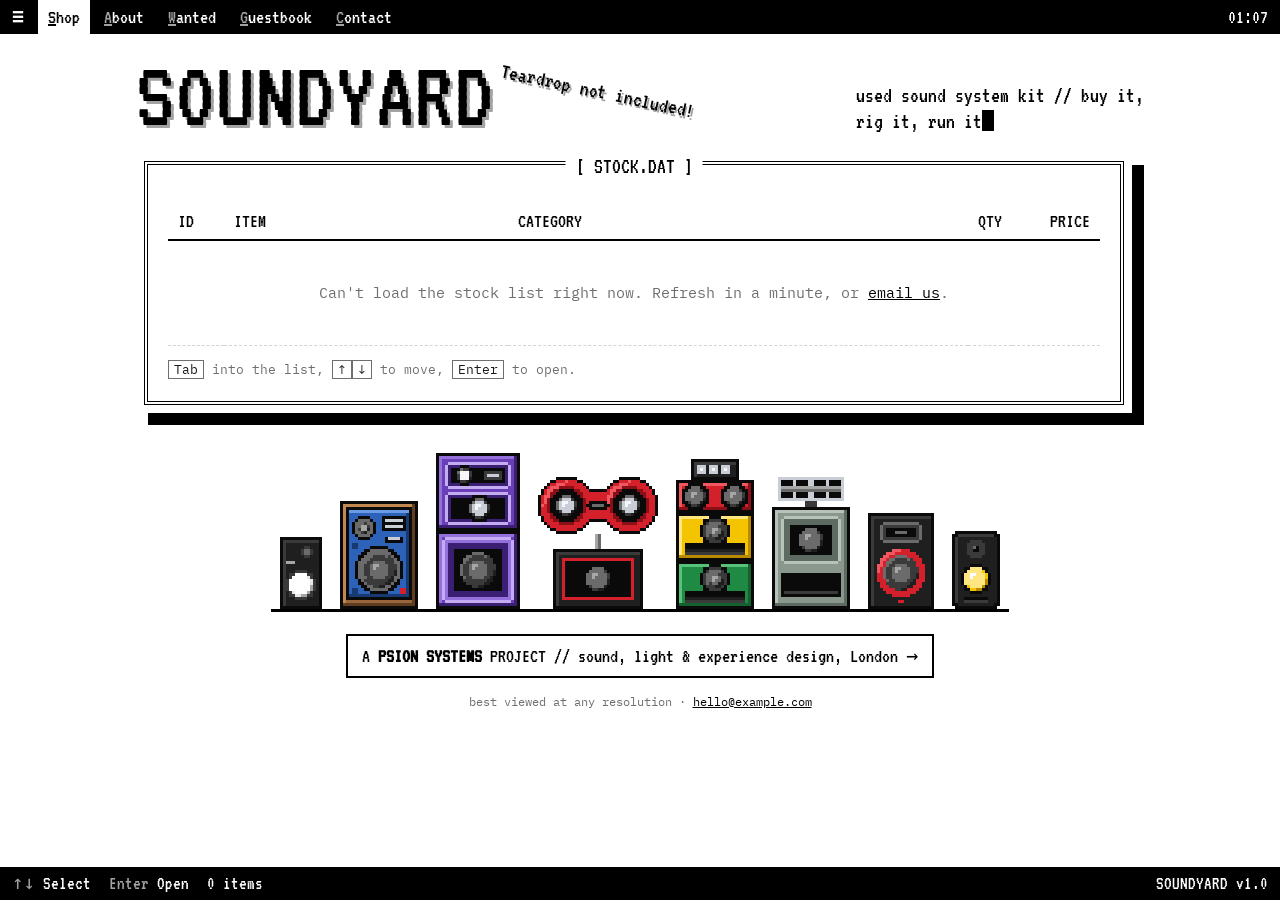
<file: index.html>
<!doctype html>
<html lang="en">
<head>
<meta charset="utf-8">
<meta name="viewport" content="width=device-width, initial-scale=1">
<title>Soundyard · Used sound system kit</title>
<meta name="description" content="Soundyard: used sound system kit for sale. Speakers, amps, processing, racks and cables.">
<link rel="preconnect" href="https://fonts.googleapis.com">
<link rel="preconnect" href="https://fonts.gstatic.com" crossorigin>
<link href="https://fonts.googleapis.com/css2?family=IBM+Plex+Mono:wght@400;600&family=VT323&display=swap" rel="stylesheet">
<link rel="stylesheet" href="assets/style.css">
<link rel="icon" href="favicon.svg" type="image/svg+xml">
</head>
<body data-page="shop">
<nav class="menubar">
  <span class="sys">≡</span>
  <a href="index.html" aria-current="page">Shop</a>
  <a href="about.html">About</a>
  <a href="wanted.html">Wanted</a>
  <a href="guestbook.html">Guestbook</a>
  <a href="contact.html">Contact</a>
  <span class="clock" id="clock"></span>
</nav>
<div class="desk">
  <header class="masthead">
    <div class="logo-wrap"><a class="logo" href="index.html">SOUNDYARD</a><div class="quip" id="quip" aria-hidden="true"></div></div>
    <div class="tagline">used sound system kit // buy it, rig it, run it<span class="cursor"></span></div>
  </header>
  <div class="ticker" id="ticker"></div>
  <main class="win">
    <div class="win-title">STOCK.DAT</div>
    <div class="win-in">
      <div class="tabs" id="filters" role="toolbar" aria-label="Filter by category"></div>
      <table class="listing">
        <thead><tr><th class="c-id">ID</th><th>Item</th><th class="c-cat">Category</th><th class="c-qty">Qty</th><th class="c-price">Price</th></tr></thead>
        <tbody id="rows"><tr class="empty"><td colspan="5">Loading stock…</td></tr></tbody>
      </table>
      <p class="hint"><kbd>Tab</kbd> into the list, <kbd>↑</kbd><kbd>↓</kbd> to move, <kbd>Enter</kbd> to open.</p>
    </div>
  </main>
  <section class="win" id="sold" hidden>
    <div class="win-title">SOLD.LOG</div>
    <div class="win-in">
      <table class="listing sold">
        <thead><tr><th class="c-id">ID</th><th>Item</th><th class="c-cat">Category</th><th class="c-price">Status</th></tr></thead>
        <tbody id="sold-rows"></tbody>
      </table>
    </div>
  </section>
  <form class="alerts" id="alerts" hidden>
    <label for="a-email">NEW STOCK ALERTS<span class="dim"> // one email when good stuff lands</span></label>
    <div class="alerts-row"><input id="a-email" name="email" type="email" placeholder="you@example.com" required><button class="tv-btn go" type="submit">Subscribe</button></div>
  </form>
  <div class="rig" aria-hidden="true"></div>
  <a class="psion" href="https://psion.systems">A <strong>PSION SYSTEMS</strong> PROJECT // sound, light &amp; experience design, London →</a>
  <p class="small-print">best viewed at any resolution · <a data-email href="#">email</a></p>
</div>
<footer class="statusbar">
  <span class="keys"><b>↑↓</b> Select</span><span class="keys"><b>Enter</b> Open</span><span id="status-count">0 items</span>
  <span class="right">SOUNDYARD v1.0</span>
</footer>
<script src="config.js"></script>
<script src="assets/app.js"></script>
</body>
</html>
</file>
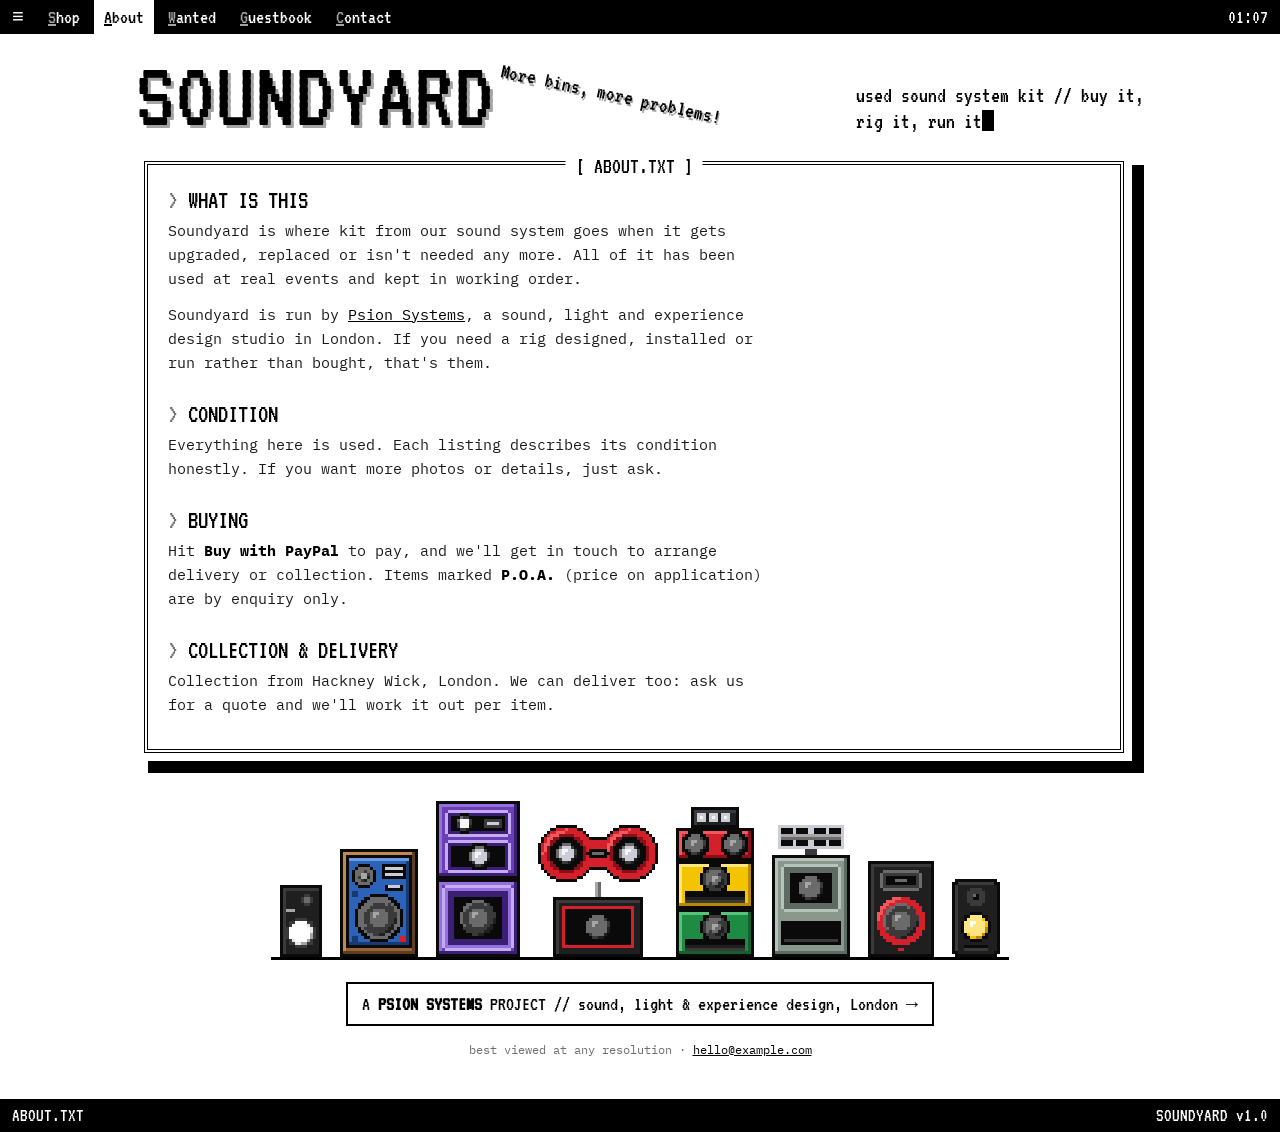
<file: about.html>
<!doctype html>
<html lang="en">
<head>
<meta charset="utf-8">
<meta name="viewport" content="width=device-width, initial-scale=1">
<title>About · Soundyard</title>
<meta name="description" content="Soundyard: used sound system kit for sale. Speakers, amps, processing, racks and cables.">
<link rel="preconnect" href="https://fonts.googleapis.com">
<link rel="preconnect" href="https://fonts.gstatic.com" crossorigin>
<link href="https://fonts.googleapis.com/css2?family=IBM+Plex+Mono:wght@400;600&family=VT323&display=swap" rel="stylesheet">
<link rel="stylesheet" href="assets/style.css">
<link rel="icon" href="favicon.svg" type="image/svg+xml">
</head>
<body data-page="about">
<nav class="menubar">
  <span class="sys">≡</span>
  <a href="index.html">Shop</a>
  <a href="about.html" aria-current="page">About</a>
  <a href="wanted.html">Wanted</a>
  <a href="guestbook.html">Guestbook</a>
  <a href="contact.html">Contact</a>
  <span class="clock" id="clock"></span>
</nav>
<div class="desk">
  <header class="masthead">
    <div class="logo-wrap"><a class="logo" href="index.html">SOUNDYARD</a><div class="quip" id="quip" aria-hidden="true"></div></div>
    <div class="tagline">used sound system kit // buy it, rig it, run it<span class="cursor"></span></div>
  </header>
  <main class="win">
    <div class="win-title">ABOUT.TXT</div>
    <div class="win-in prose">
      <h2>What is this</h2>
      <p>Soundyard is where kit from our sound system goes when it gets upgraded, replaced or isn't needed any more. All of it has been used at real events and kept in working order.</p>
      <p>Soundyard is run by <a href="https://psion.systems">Psion Systems</a>, a sound, light and experience design studio in London. If you need a rig designed, installed or run rather than bought, that's them.</p>
      <h2>Condition</h2>
      <p>Everything here is used. Each listing describes its condition honestly. If you want more photos or details, just ask.</p>
      <h2>Buying</h2>
      <p>Hit <strong>Buy with PayPal</strong> to pay, and we'll get in touch to arrange delivery or collection. Items marked <strong>P.O.A.</strong> (price on application) are by enquiry only.</p>
      <h2>Collection &amp; delivery</h2>
      <p>Collection from <span data-location>Hackney Wick, London</span>. We can deliver too: ask us for a quote and we'll work it out per item.</p>
    </div>
  </main>
  <div class="rig" aria-hidden="true"></div>
  <a class="psion" href="https://psion.systems">A <strong>PSION SYSTEMS</strong> PROJECT // sound, light &amp; experience design, London →</a>
  <p class="small-print">best viewed at any resolution · <a data-email href="#">email</a></p>
</div>
<footer class="statusbar">
  <span>ABOUT.TXT</span>
  <span class="right">SOUNDYARD v1.0</span>
</footer>
<script src="config.js"></script>
<script src="assets/app.js"></script>
</body>
</html>
</file>
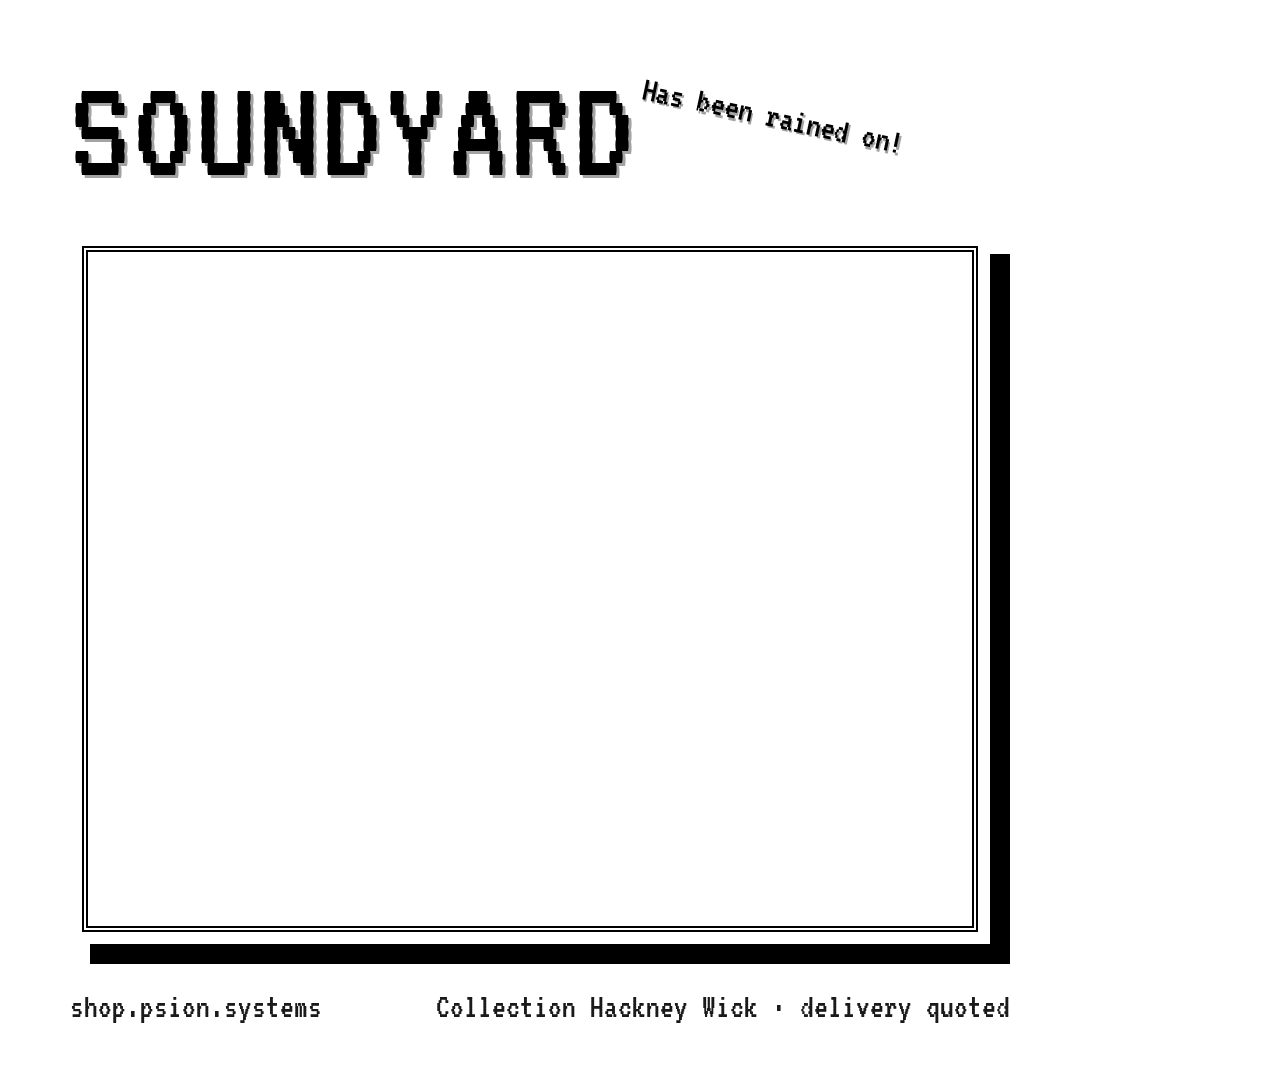
<file: card.html>
<!doctype html>
<html lang="en">
<head>
<meta charset="utf-8">
<meta name="robots" content="noindex">
<title>Card · Soundyard</title>
<link href="https://fonts.googleapis.com/css2?family=IBM+Plex+Mono:wght@400;600&family=VT323&display=swap" rel="stylesheet">
<link rel="stylesheet" href="assets/style.css">
</head>
<body data-page="card" class="card-page">
<div class="card-canvas">
  <div class="card-logo-wrap"><span class="logo">SOUNDYARD</span><div class="quip" id="quip"></div></div>
  <div class="win card-win"><div class="win-in" id="card"></div></div>
  <div class="card-foot"><span data-site></span><span>Collection Hackney Wick · delivery quoted</span></div>
</div>
<script src="config.js"></script>
<script src="assets/app.js"></script>
</body>
</html>
</file>
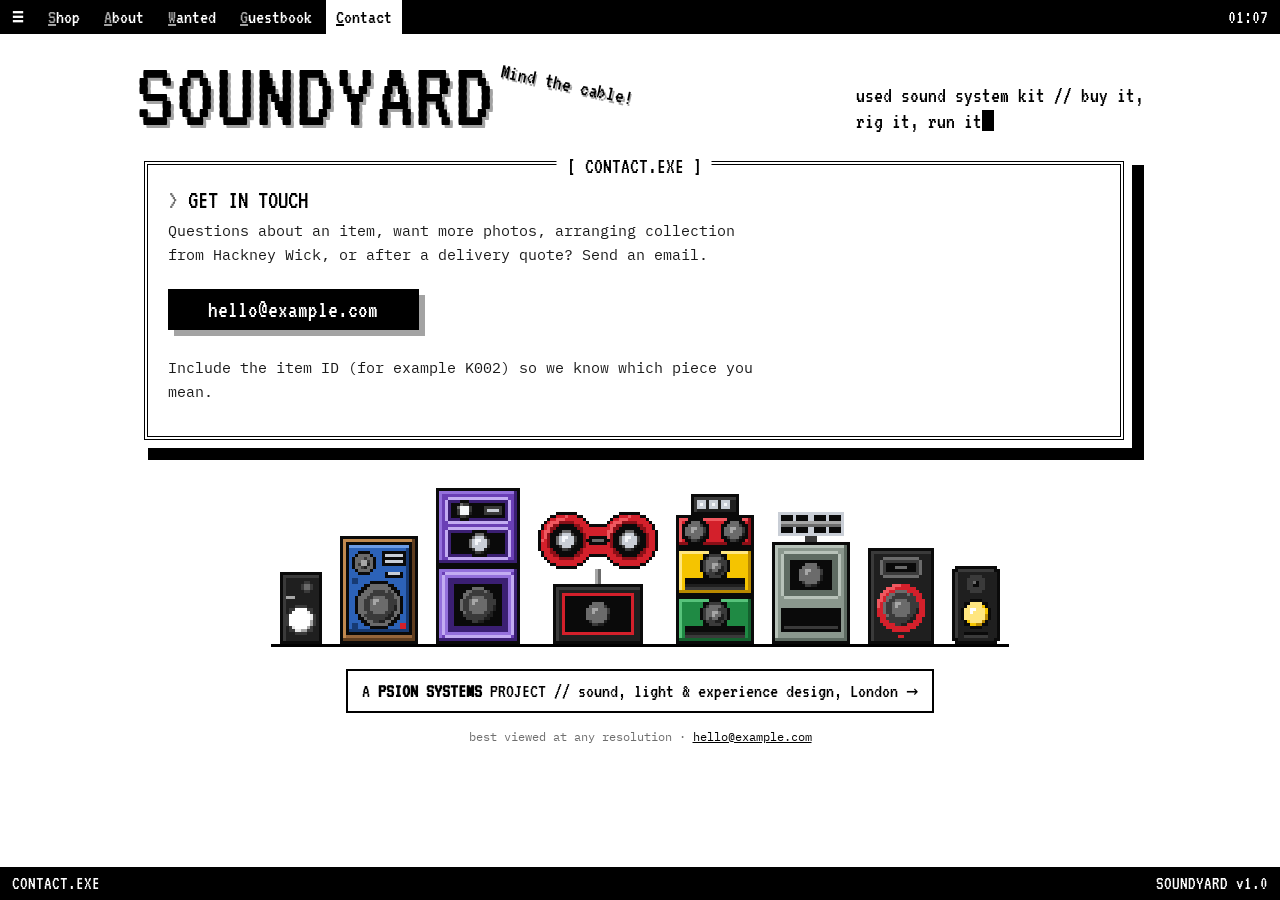
<file: contact.html>
<!doctype html>
<html lang="en">
<head>
<meta charset="utf-8">
<meta name="viewport" content="width=device-width, initial-scale=1">
<title>Contact · Soundyard</title>
<meta name="description" content="Soundyard: used sound system kit for sale. Speakers, amps, processing, racks and cables.">
<link rel="preconnect" href="https://fonts.googleapis.com">
<link rel="preconnect" href="https://fonts.gstatic.com" crossorigin>
<link href="https://fonts.googleapis.com/css2?family=IBM+Plex+Mono:wght@400;600&family=VT323&display=swap" rel="stylesheet">
<link rel="stylesheet" href="assets/style.css">
<link rel="icon" href="favicon.svg" type="image/svg+xml">
</head>
<body data-page="contact">
<nav class="menubar">
  <span class="sys">≡</span>
  <a href="index.html">Shop</a>
  <a href="about.html">About</a>
  <a href="wanted.html">Wanted</a>
  <a href="guestbook.html">Guestbook</a>
  <a href="contact.html" aria-current="page">Contact</a>
  <span class="clock" id="clock"></span>
</nav>
<div class="desk">
  <header class="masthead">
    <div class="logo-wrap"><a class="logo" href="index.html">SOUNDYARD</a><div class="quip" id="quip" aria-hidden="true"></div></div>
    <div class="tagline">used sound system kit // buy it, rig it, run it<span class="cursor"></span></div>
  </header>
  <main class="win">
    <div class="win-title">CONTACT.EXE</div>
    <div class="win-in prose">
      <h2>Get in touch</h2>
      <p>Questions about an item, want more photos, arranging collection from Hackney Wick, or after a delivery quote? Send an email.</p>
      <p style="margin:22px 0 26px"><a class="tv-btn go" data-email href="#">email</a></p>
      <p>Include the item ID (for example K002) so we know which piece you mean.</p>
    </div>
  </main>
  <div class="rig" aria-hidden="true"></div>
  <a class="psion" href="https://psion.systems">A <strong>PSION SYSTEMS</strong> PROJECT // sound, light &amp; experience design, London →</a>
  <p class="small-print">best viewed at any resolution · <a data-email href="#">email</a></p>
</div>
<footer class="statusbar">
  <span>CONTACT.EXE</span>
  <span class="right">SOUNDYARD v1.0</span>
</footer>
<script src="config.js"></script>
<script src="assets/app.js"></script>
</body>
</html>
</file>
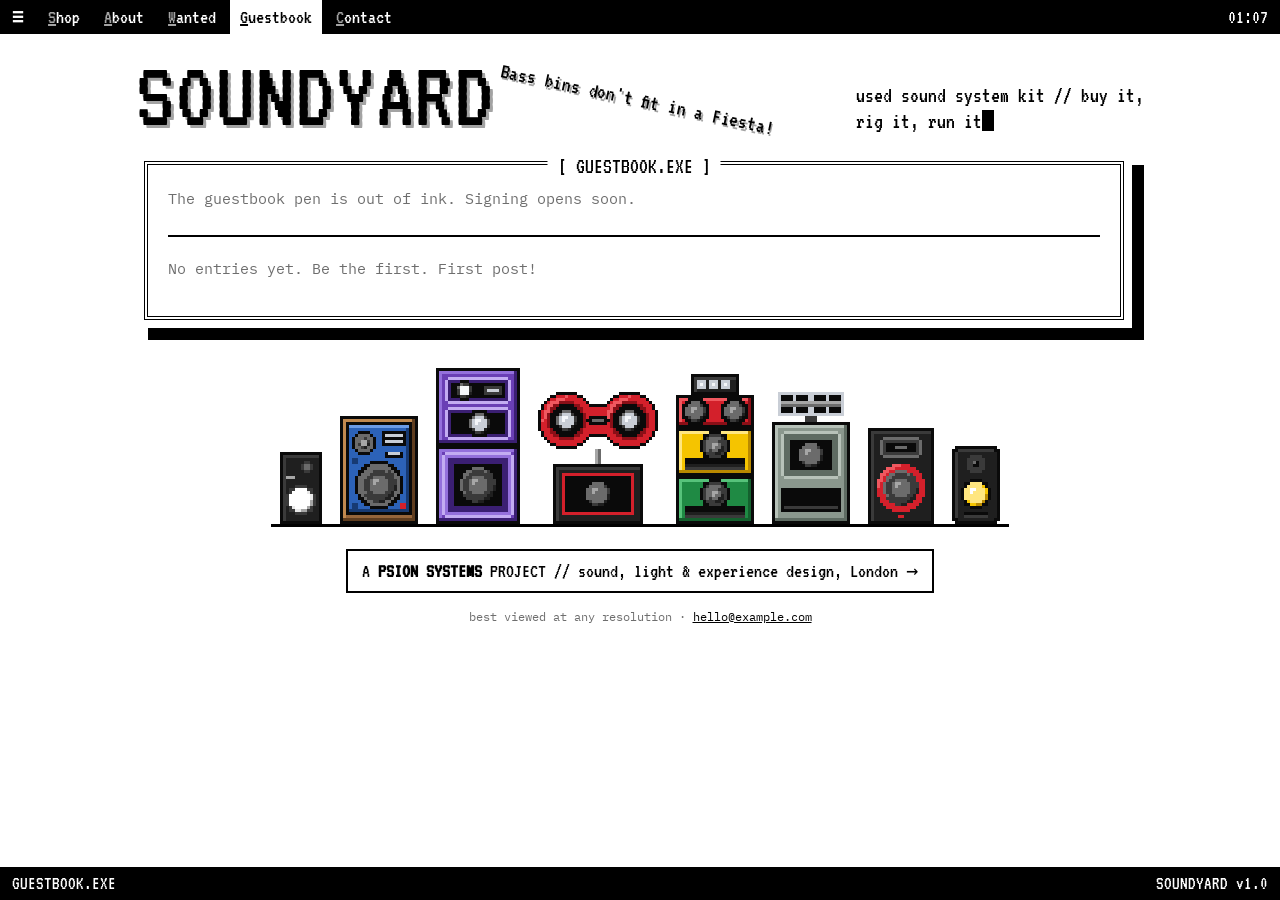
<file: guestbook.html>
<!doctype html>
<html lang="en">
<head>
<meta charset="utf-8">
<meta name="viewport" content="width=device-width, initial-scale=1">
<title>Guestbook · Soundyard</title>
<meta name="description" content="Soundyard: used sound system kit for sale. Speakers, amps, processing, racks and cables.">
<link rel="preconnect" href="https://fonts.googleapis.com">
<link rel="preconnect" href="https://fonts.gstatic.com" crossorigin>
<link href="https://fonts.googleapis.com/css2?family=IBM+Plex+Mono:wght@400;600&family=VT323&display=swap" rel="stylesheet">
<link rel="stylesheet" href="assets/style.css">
<link rel="icon" href="favicon.svg" type="image/svg+xml">
</head>
<body data-page="guestbook">
<nav class="menubar">
  <span class="sys">≡</span>
  <a href="index.html">Shop</a>
  <a href="about.html">About</a>
  <a href="wanted.html">Wanted</a>
  <a href="guestbook.html" aria-current="page">Guestbook</a>
  <a href="contact.html">Contact</a>
  <span class="clock" id="clock"></span>
</nav>
<div class="desk">
  <header class="masthead">
    <div class="logo-wrap"><a class="logo" href="index.html">SOUNDYARD</a><div class="quip" id="quip" aria-hidden="true"></div></div>
    <div class="tagline">used sound system kit // buy it, rig it, run it<span class="cursor"></span></div>
  </header>
  <main class="win">
    <div class="win-title">GUESTBOOK.EXE</div>
    <div class="win-in">
      <form class="sign" id="sign" autocomplete="off">
        <div class="field"><label for="g-name">Name / handle</label><input id="g-name" name="name" maxlength="40"></div>
        <div class="field"><label for="g-where">Where from</label><input id="g-where" name="where" maxlength="40"></div>
        <div class="field wide"><label for="g-msg">Message</label><textarea id="g-msg" name="message" rows="3" maxlength="500" required></textarea></div>
        <div class="field wide"><button class="tv-btn go" type="submit">Sign the book</button></div>
      </form>
      <div class="entries" id="entries"><p class="dim">Loading…</p></div>
    </div>
  </main>
  <div class="rig" aria-hidden="true"></div>
  <a class="psion" href="https://psion.systems">A <strong>PSION SYSTEMS</strong> PROJECT // sound, light &amp; experience design, London →</a>
  <p class="small-print">best viewed at any resolution · <a data-email href="#">email</a></p>
</div>
<footer class="statusbar">
  <span>GUESTBOOK.EXE</span>
  <span class="right">SOUNDYARD v1.0</span>
</footer>
<script src="config.js"></script>
<script src="assets/app.js"></script>
</body>
</html>
</file>
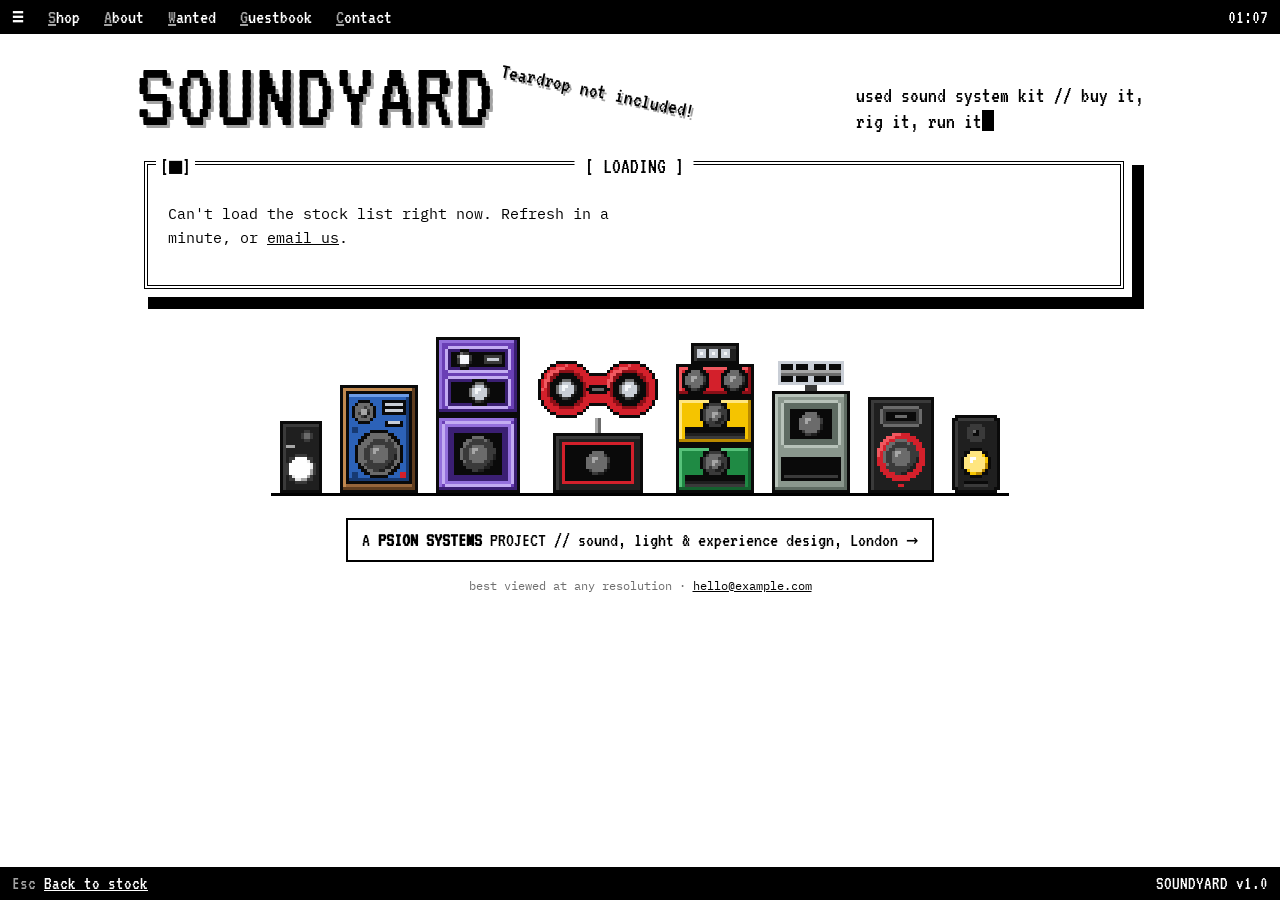
<file: item.html>
<!doctype html>
<html lang="en">
<head>
<meta charset="utf-8">
<meta name="viewport" content="width=device-width, initial-scale=1">
<title>Item · Soundyard</title>
<meta name="description" content="Soundyard: used sound system kit for sale. Speakers, amps, processing, racks and cables.">
<link rel="preconnect" href="https://fonts.googleapis.com">
<link rel="preconnect" href="https://fonts.gstatic.com" crossorigin>
<link href="https://fonts.googleapis.com/css2?family=IBM+Plex+Mono:wght@400;600&family=VT323&display=swap" rel="stylesheet">
<link rel="stylesheet" href="assets/style.css">
<link rel="icon" href="favicon.svg" type="image/svg+xml">
</head>
<body data-page="item">
<nav class="menubar">
  <span class="sys">≡</span>
  <a href="index.html">Shop</a>
  <a href="about.html">About</a>
  <a href="wanted.html">Wanted</a>
  <a href="guestbook.html">Guestbook</a>
  <a href="contact.html">Contact</a>
  <span class="clock" id="clock"></span>
</nav>
<div class="desk">
  <header class="masthead">
    <div class="logo-wrap"><a class="logo" href="index.html">SOUNDYARD</a><div class="quip" id="quip" aria-hidden="true"></div></div>
    <div class="tagline">used sound system kit // buy it, rig it, run it<span class="cursor"></span></div>
  </header>
  <main class="win">
    <a class="win-close" href="index.html" title="Back to the yard">[■]</a>
    <div class="win-title" id="item-title">LOADING</div>
    <div class="win-in">
      <div class="item" id="item"><p>Loading…</p></div>
    </div>
  </main>
  <div class="rig" aria-hidden="true"></div>
  <a class="psion" href="https://psion.systems">A <strong>PSION SYSTEMS</strong> PROJECT // sound, light &amp; experience design, London →</a>
  <p class="small-print">best viewed at any resolution · <a data-email href="#">email</a></p>
</div>
<footer class="statusbar">
  <span><b>Esc</b> <a href="index.html" style="color:inherit">Back to stock</a></span>
  <span class="right">SOUNDYARD v1.0</span>
</footer>
<script src="config.js"></script>
<script src="assets/app.js"></script>
<script>addEventListener("keydown", (e) => { if (e.key === "Escape") location.href = "index.html"; });</script>
</body>
</html>
</file>
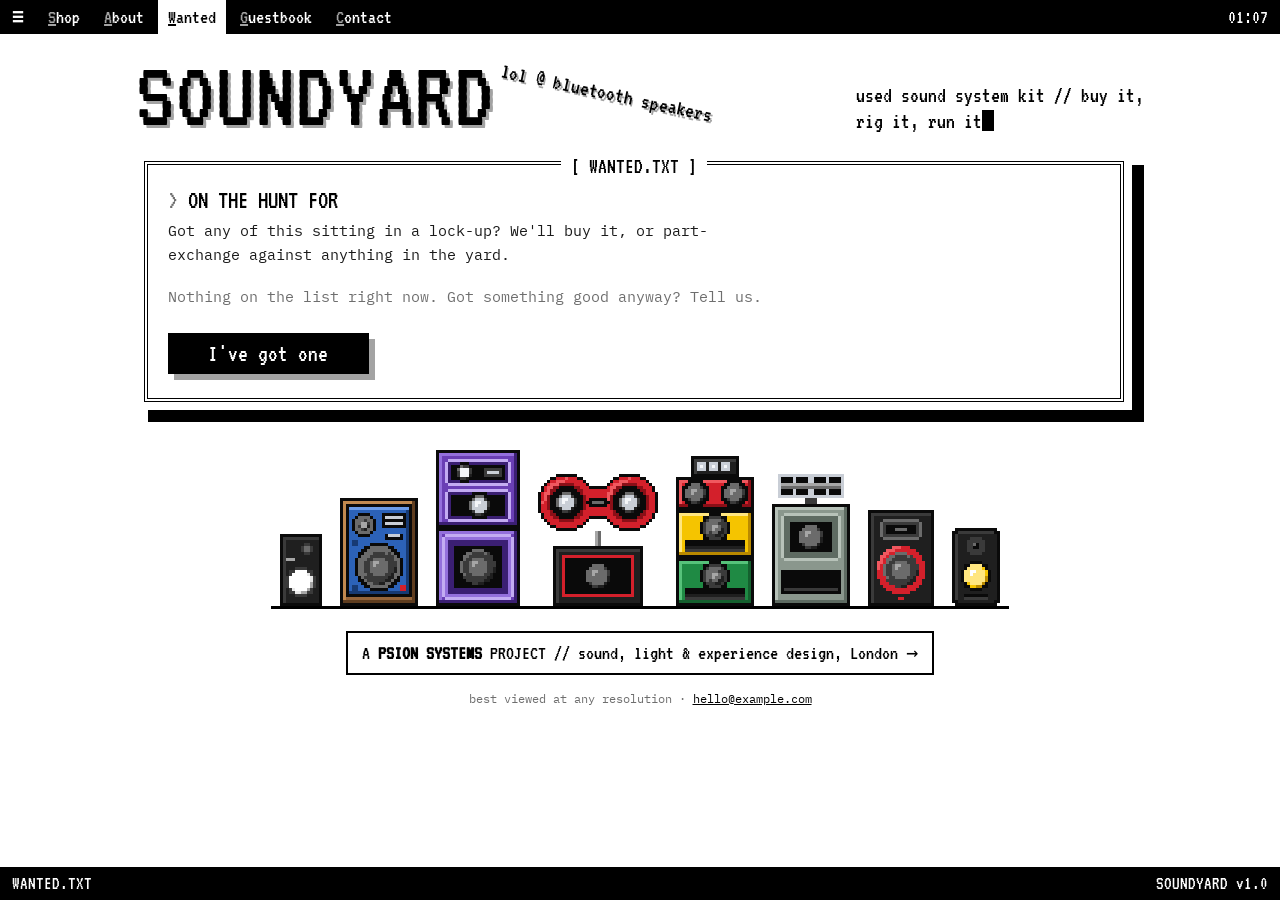
<file: wanted.html>
<!doctype html>
<html lang="en">
<head>
<meta charset="utf-8">
<meta name="viewport" content="width=device-width, initial-scale=1">
<title>Wanted · Soundyard</title>
<meta name="description" content="Soundyard: used sound system kit for sale. Speakers, amps, processing, racks and cables.">
<link rel="preconnect" href="https://fonts.googleapis.com">
<link rel="preconnect" href="https://fonts.gstatic.com" crossorigin>
<link href="https://fonts.googleapis.com/css2?family=IBM+Plex+Mono:wght@400;600&family=VT323&display=swap" rel="stylesheet">
<link rel="stylesheet" href="assets/style.css">
<link rel="icon" href="favicon.svg" type="image/svg+xml">
</head>
<body data-page="wanted">
<nav class="menubar">
  <span class="sys">≡</span>
  <a href="index.html">Shop</a>
  <a href="about.html">About</a>
  <a href="wanted.html" aria-current="page">Wanted</a>
  <a href="guestbook.html">Guestbook</a>
  <a href="contact.html">Contact</a>
  <span class="clock" id="clock"></span>
</nav>
<div class="desk">
  <header class="masthead">
    <div class="logo-wrap"><a class="logo" href="index.html">SOUNDYARD</a><div class="quip" id="quip" aria-hidden="true"></div></div>
    <div class="tagline">used sound system kit // buy it, rig it, run it<span class="cursor"></span></div>
  </header>
  <main class="win">
    <div class="win-title">WANTED.TXT</div>
    <div class="win-in">
      <div class="prose" style="margin-bottom:18px">
        <h2>On the hunt for</h2>
        <p>Got any of this sitting in a lock-up? We'll buy it, or part-exchange against anything in the yard.</p>
      </div>
      <div id="wanted"><p class="dim">Loading…</p></div>
      <p style="margin:24px 0 4px"><a class="tv-btn go" data-email-subject="Soundyard: I've got something you want" href="#">I've got one</a></p>
    </div>
  </main>
  <div class="rig" aria-hidden="true"></div>
  <a class="psion" href="https://psion.systems">A <strong>PSION SYSTEMS</strong> PROJECT // sound, light &amp; experience design, London →</a>
  <p class="small-print">best viewed at any resolution · <a data-email href="#">email</a></p>
</div>
<footer class="statusbar">
  <span>WANTED.TXT</span>
  <span class="right">SOUNDYARD v1.0</span>
</footer>
<script src="config.js"></script>
<script src="assets/app.js"></script>
</body>
</html>
</file>
<file: assets/style.css>
/* Soundyard: Y2K web meets a curses / Turbo Vision text UI, in black and white. */
:root {
  --bg: #ffffff;
  --win: #ffffff;
  --fg: #000000;
  --text: #1a1a1a;
  --strong: #000000;
  --dim: #6e6e6e;
  --line: #d4d4d4;
  --shadow: #000000;
  --hot: #a3a3a3;
  --paper: #ffffff;
  --pixel: "VT323", ui-monospace, monospace;
  --mono: "IBM Plex Mono", ui-monospace, "SF Mono", Menlo, Consolas, monospace;
}

* { box-sizing: border-box; }
html { -webkit-text-size-adjust: 100%; }
body {
  margin: 0;
  min-height: 100vh;
  display: flex;
  flex-direction: column;
  color: var(--text);
  font: 15px/1.6 var(--mono);
  background-color: var(--bg);
}
a { color: var(--fg); }
img { max-width: 100%; display: block; }
::selection { background: var(--fg); color: var(--paper); }

/* ── Menu bar (top) ─────────────────────────────────────────── */
.menubar {
  position: sticky; top: 0; z-index: 10;
  background: var(--fg); color: var(--paper);
  font: 20px/1 var(--pixel);
  display: flex; align-items: center; gap: 4px;
  padding: 0 8px; height: 34px;
}
.menubar a { color: inherit; text-decoration: none; padding: 7px 10px; }
.menubar a::first-letter { color: var(--hot); text-decoration: underline; }
.menubar a:hover, .menubar a[aria-current] { background: var(--paper); color: var(--fg); }
.menubar a[aria-current]::first-letter, .menubar a:hover::first-letter { color: var(--fg); }
.menubar .sys { font-weight: bold; padding: 7px 10px 7px 4px; }
.menubar .clock { margin-left: auto; padding-right: 4px; }

/* ── Page ───────────────────────────────────────────────────── */
.desk { flex: 1; width: 100%; max-width: 1040px; margin: 0 auto; padding: 24px 16px 40px; }

.masthead { display: flex; flex-wrap: wrap; align-items: flex-end; justify-content: space-between; gap: 12px 24px; margin-bottom: 18px; }
.logo-wrap { position: relative; }
.logo {
  font: clamp(56px, 11vw, 96px)/0.8 var(--pixel);
  color: var(--fg); text-decoration: none; letter-spacing: 0.02em;
  text-shadow: 3px 3px 0 var(--hot);
}
/* Splash quip, pinned to the logo's corner and pulsing */
.quip {
  position: absolute; left: 100%; bottom: 70%;
  /* never wider than the gap between the logo and the screen edge */
  width: max-content; max-width: min(300px, calc(100vw - 100% - 40px));
  font: 22px/1 var(--pixel); color: var(--strong); text-align: center;
  text-shadow: 2px 2px 0 var(--hot), 0 0 4px var(--paper), 0 0 8px var(--paper);
  transform: translateX(6px) rotate(12deg);
  transform-origin: left center;
  animation: pulse 0.5s ease-in-out infinite alternate;
  pointer-events: none;
}
.quip:empty { display: none; }
@keyframes pulse {
  from { transform: translateX(6px) rotate(12deg) scale(1); }
  to { transform: translateX(6px) rotate(12deg) scale(1.07); }
}
.tagline { font: 22px/1.2 var(--pixel); color: var(--strong); max-width: 32ch; }
.cursor { display: inline-block; width: 0.55em; height: 0.95em; background: var(--fg); vertical-align: -0.1em; animation: blink 1s steps(1) infinite; }
@keyframes blink { 50% { opacity: 0; } }

/* ── Ticker ─────────────────────────────────────────────────── */
.ticker {
  overflow: hidden; white-space: nowrap;
  background: var(--paper); color: var(--fg);
  border: 1px solid var(--dim);
  font: 20px/30px var(--pixel);
  margin-bottom: 26px;
}
.ticker:empty { display: none; }
.ticker span { display: inline-block; animation: scroll 40s linear infinite; }
@keyframes scroll { from { transform: translateX(0); } to { transform: translateX(-100%); } }
@media (prefers-reduced-motion: reduce) {
  .ticker span, .cursor, .quip { animation: none; }
}

/* ── Windows ────────────────────────────────────────────────── */
.win {
  position: relative;
  background: var(--win);
  padding: 8px;
  box-shadow: 12px 12px 0 var(--shadow);
  margin: 0 12px 40px 0;
}
.win-in { border: 4px double var(--fg); padding: 22px 20px 20px; }
.win-title {
  position: absolute; top: 2px; left: 50%; transform: translateX(-50%);
  background: var(--win); color: var(--strong); padding: 0 10px; white-space: nowrap;
  font: 22px/1 var(--pixel); max-width: calc(100% - 40px); overflow: hidden; text-overflow: ellipsis;
}
.win-title::before { content: "[ "; color: var(--fg); }
.win-title::after { content: " ]"; color: var(--fg); }
.win-close { position: absolute; top: 2px; left: 20px; background: var(--win); padding: 0 4px; font: 22px/1 var(--pixel); color: var(--fg); text-decoration: none; }

/* ── Filter tabs ────────────────────────────────────────────── */
.tabs { display: flex; flex-wrap: wrap; gap: 6px 4px; margin: 0 0 16px; }
.tab {
  font: 20px/1 var(--pixel); text-transform: uppercase; cursor: pointer;
  background: transparent; color: var(--dim); border: 0; padding: 6px 10px;
}
.tab::before { content: "( ) "; }
.tab.on::before { content: "(•) "; color: var(--fg); }
.tab:hover, .tab.on { color: var(--strong); }
.tab:focus-visible { outline: 1px solid var(--fg); }

/* ── Stock listing ──────────────────────────────────────────── */
.listing { width: 100%; border-collapse: collapse; }
.listing th {
  text-align: left; font: 20px/1 var(--pixel); color: var(--fg); text-transform: uppercase;
  padding: 8px 10px; border-bottom: 2px solid var(--fg);
}
.listing td { padding: 11px 10px; border-bottom: 1px dashed var(--line); vertical-align: top; }
.listing tbody tr { cursor: pointer; }
.listing tbody tr:hover, .listing tbody tr:focus { background: var(--fg); color: var(--paper); outline: none; }
.listing tbody tr:hover *, .listing tbody tr:focus * { color: var(--paper) !important; }
.listing tbody tr:focus .c-id::before { content: "▶ "; }
.c-title a { color: var(--strong); text-decoration: none; font-weight: 600; }
.c-id { color: var(--dim); width: 7ch; white-space: nowrap; }
.c-qty { text-align: right; width: 5ch; }
.c-price { text-align: right; white-space: nowrap; color: var(--fg); font-weight: 600; width: 11ch; }
.listing th.c-qty, .listing th.c-price { text-align: right; }
.c-sub { display: none; }
.flag { font: 16px/1 var(--pixel); border: 1px solid currentColor; color: var(--fg); padding: 0 4px; margin-left: 6px; }
.listing .empty td { color: var(--dim); text-align: center; padding: 40px 10px; cursor: default; }
.hint { margin: 14px 0 0; color: var(--dim); font-size: 13px; }
.hint kbd { font: inherit; border: 1px solid var(--dim); color: var(--text); padding: 0 5px; }

/* ── Item page ──────────────────────────────────────────────── */
.item { display: grid; grid-template-columns: 1.1fr 1fr; gap: 28px; }
.item.no-media { grid-template-columns: minmax(0, 68ch); }
.frame { border: 1px solid var(--fg); padding: 6px; }
.item-img { width: 100%; aspect-ratio: 4 / 3; object-fit: cover; background: var(--line); }
.thumbs { display: flex; gap: 6px; margin-top: 10px; overflow-x: auto; }
.thumbs img { width: 76px; height: 57px; object-fit: cover; cursor: pointer; border: 1px solid var(--dim); }
.thumbs img:hover { border-color: var(--fg); }
.item-info h1 { margin: 0; font: clamp(34px, 5vw, 46px)/0.95 var(--pixel); color: var(--strong); }
.big-price { font: 40px/1 var(--pixel); color: var(--fg); margin: 10px 0 14px; }
.desc { white-space: pre-line; margin: 0 0 16px; }
.specs { border-collapse: collapse; width: 100%; margin-bottom: 22px; }
.specs th { text-align: left; font: 19px/1 var(--pixel); color: var(--dim); text-transform: uppercase; padding: 6px 16px 6px 0; width: 1%; white-space: nowrap; vertical-align: top; }
.specs td { padding: 4px 0; }
.specs tr + tr { border-top: 1px dashed var(--line); }
.err { color: var(--fg); }

/* ── Turbo Vision buttons ───────────────────────────────────── */
.actions { display: flex; flex-wrap: wrap; gap: 16px 20px; }
.tv-btn {
  display: inline-block; text-decoration: none; cursor: pointer;
  font: 24px/1 var(--pixel); color: var(--paper); background: var(--dim);
  padding: 9px 16px 8px; box-shadow: 6px 6px 0 var(--hot);
}
.tv-btn::before { content: "◄ "; opacity: 0; }
.tv-btn::after { content: " ►"; opacity: 0; }
.tv-btn:hover::before, .tv-btn:hover::after, .tv-btn:focus-visible::before, .tv-btn:focus-visible::after { opacity: 1; }
.tv-btn:active { transform: translate(6px, 6px); box-shadow: none; }
.tv-btn:focus-visible { outline: 1px solid var(--strong); outline-offset: 3px; }
.tv-btn.go { background: var(--fg); }
.tv-btn.off { background: var(--line); color: var(--dim); cursor: default; }
.tv-btn.off::before, .tv-btn.off::after { display: none; }

/* ── Text pages ─────────────────────────────────────────────── */
/* .prose sits on the window's inner box, so cap the text, not the box */
.prose > * { max-width: 66ch; }
.prose h2 { font: 26px/1 var(--pixel); color: var(--fg); margin: 26px 0 6px; text-transform: uppercase; }
.prose h2:first-child { margin-top: 0; }
.prose h2::before { content: "> "; color: var(--dim); }
.prose p { margin: 0 0 12px; }
.prose strong { color: var(--strong); }

/* ── Footer: pixel-art rig (drawn by tools/pixel_speakers.py, dropped in by app.js) ── */
.rig { display: flex; flex-wrap: wrap; row-gap: 14px; justify-content: center; align-items: flex-end; margin: 8px 0 22px; min-height: 159px; }
/* each speaker carries its own bit of floor, so a wrapped row still stands on something */
.rig svg { display: block; flex: none; box-sizing: content-box; width: calc(var(--w) * 3px); height: auto; padding: 0 9px; border-bottom: 3px solid var(--fg); }
/* the beat frame flashes on every kick: 125 bpm, double time on hover */
.rig .beat { animation: beat 0.48s steps(1) infinite; }
.rig svg:hover .beat { animation-duration: 0.24s; }
@keyframes beat { 0% { opacity: 1; } 30%, 100% { opacity: 0; } }
@media (prefers-reduced-motion: reduce) { .rig .beat { animation: none; opacity: 0; } }
.small-print { text-align: center; color: var(--dim); font-size: 12px; margin: 14px 0 0; }

/* ── Status bar (bottom) ────────────────────────────────────── */
.statusbar {
  background: var(--fg); color: var(--paper);
  font: 19px/1 var(--pixel); display: flex; flex-wrap: wrap; gap: 4px 18px; padding: 7px 12px;
}
.statusbar b { color: var(--hot); font-weight: normal; }
.statusbar .right { margin-left: auto; }

/* ── Small screens ──────────────────────────────────────────── */
@media (max-width: 720px) {
  .desk { padding-top: 18px; }
  .win { box-shadow: 8px 8px 0 var(--shadow); margin-right: 8px; }
  .win-in { padding: 20px 10px 14px; }
  .item { grid-template-columns: 1fr; }
  .win-close { display: none; }
  .c-cat, .listing th.c-cat, .c-qty, .listing th.c-qty, .c-id, .listing th.c-id { display: none; }
  .c-sub { display: block; font-size: 13px; color: var(--dim); }
  .hint { display: none; }
  .menubar { font-size: 19px; padding: 0 4px; overflow-x: auto; white-space: nowrap; }
  .menubar a { padding: 7px 7px; }
  .menubar .clock { display: none; }
  .statusbar .keys { display: none; }
  .quip { font-size: 18px; bottom: 45%; }
  .rig { min-height: 107px; }
  .rig svg { width: calc(var(--w) * 2px); padding: 0 6px; }
}

/* ── Shared bits ────────────────────────────────────────────── */
.dim { color: var(--dim); }
.listing.static tbody tr { cursor: default; }
.listing.static tbody tr:hover { background: none; color: inherit; }
.listing.static tbody tr:hover * { color: inherit !important; }
.listing.static tbody tr:hover .c-sub { color: var(--dim) !important; }
.listing.sold td { color: var(--dim); }
.listing.sold .c-title a { color: var(--dim); font-weight: 400; text-decoration: line-through; }

/* ── Forms (guestbook, alerts) ──────────────────────────────── */
input, textarea {
  font: 15px/1.4 var(--mono); color: var(--fg); background: var(--paper);
  border: 2px solid var(--fg); border-radius: 0; padding: 8px 10px; width: 100%;
}
input:focus, textarea:focus { outline: none; background: #f2f2f2; }
label { display: block; font: 19px/1 var(--pixel); text-transform: uppercase; margin-bottom: 6px; }
button.tv-btn { border: 0; }
button.tv-btn:disabled { background: var(--line); color: var(--dim); }

.sign { display: grid; grid-template-columns: 1fr 1fr; gap: 14px 16px; padding-bottom: 24px; margin-bottom: 20px; border-bottom: 2px solid var(--fg); }
.sign .wide { grid-column: 1 / -1; }
.sign > p { grid-column: 1 / -1; margin: 0; }
.entry { padding: 14px 0; border-bottom: 1px dashed var(--line); }
.entry header { display: flex; flex-wrap: wrap; gap: 4px 10px; align-items: baseline; }
.entry .when { margin-left: auto; font-size: 12px; }
.entry p { margin: 6px 0 0; white-space: pre-line; overflow-wrap: anywhere; }

.alerts { margin: 0 12px 36px 0; border: 2px solid var(--fg); padding: 14px 16px; background: var(--paper); box-shadow: 8px 8px 0 var(--shadow); }
.alerts label { font-size: 22px; }
.alerts .dim { text-transform: none; font-size: 18px; }
.alerts-row { display: flex; gap: 14px; flex-wrap: wrap; margin-top: 6px; }
.alerts-row input { flex: 1 1 220px; width: auto; }
.alerts p { margin: 0; }

/* ── Social card (1080×1080, screenshotted by tools/make-cards.sh) ── */
.card-page { min-height: 0; display: block; }
.card-canvas { width: 1080px; height: 1080px; padding: 70px 70px 56px; display: flex; flex-direction: column; background: var(--bg); }
.card-logo-wrap { position: relative; align-self: flex-start; margin-bottom: 44px; }
.card-logo-wrap .logo { font-size: 150px; }
.card-logo-wrap .quip { font-size: 36px; max-width: 420px; animation: none; }
.card-win { flex: 1; margin: 0 20px 20px 0; box-shadow: 20px 20px 0 var(--shadow); padding: 12px; display: flex; }
.card-win .win-in { flex: 1; border-width: 6px; padding: 40px; display: flex; flex-direction: column; gap: 28px; }
.card-photo { width: 100%; height: 380px; object-fit: cover; border: 2px solid var(--fg); }
.card-text { margin-top: auto; }
.card-kicker { font: 36px/1 var(--pixel); color: var(--dim); }
.card-text h1 { font: 104px/0.9 var(--pixel); margin: 12px 0 18px; }
.has-photo .card-text h1 { font-size: 80px; }
.card-price { font: 96px/1 var(--pixel); }
.card-meta { font: 30px/1.2 var(--mono); color: var(--dim); margin-top: 14px; }
.card-foot { display: flex; justify-content: space-between; font: 34px/1 var(--pixel); margin-top: 26px; }

@media (max-width: 720px) {
  .menubar .sys { display: none; }
  .menubar a { padding: 7px 5px; }
  .sign { grid-template-columns: 1fr; }
  .alerts { margin-right: 8px; }
}
.card-desc { font: 32px/1.35 var(--mono); margin: 22px 0 0; }

/* ── Link back to Psion Systems ─────────────────────────────── */
.psion {
  display: block; width: fit-content; max-width: 100%; margin: 0 auto 14px;
  font: 20px/1.2 var(--pixel); text-align: center; text-decoration: none;
  color: var(--fg); border: 2px solid var(--fg); padding: 8px 14px;
}
.psion:hover { background: var(--fg); color: var(--paper); }

/* Phones: no room beside the logo, so the quip sits under it */
@media (max-width: 480px) {
  .quip {
    position: static; width: auto; max-width: none; text-align: left;
    margin: 12px 0 6px 4px; transform: rotate(3deg); animation: none;
  }
}
</file>
